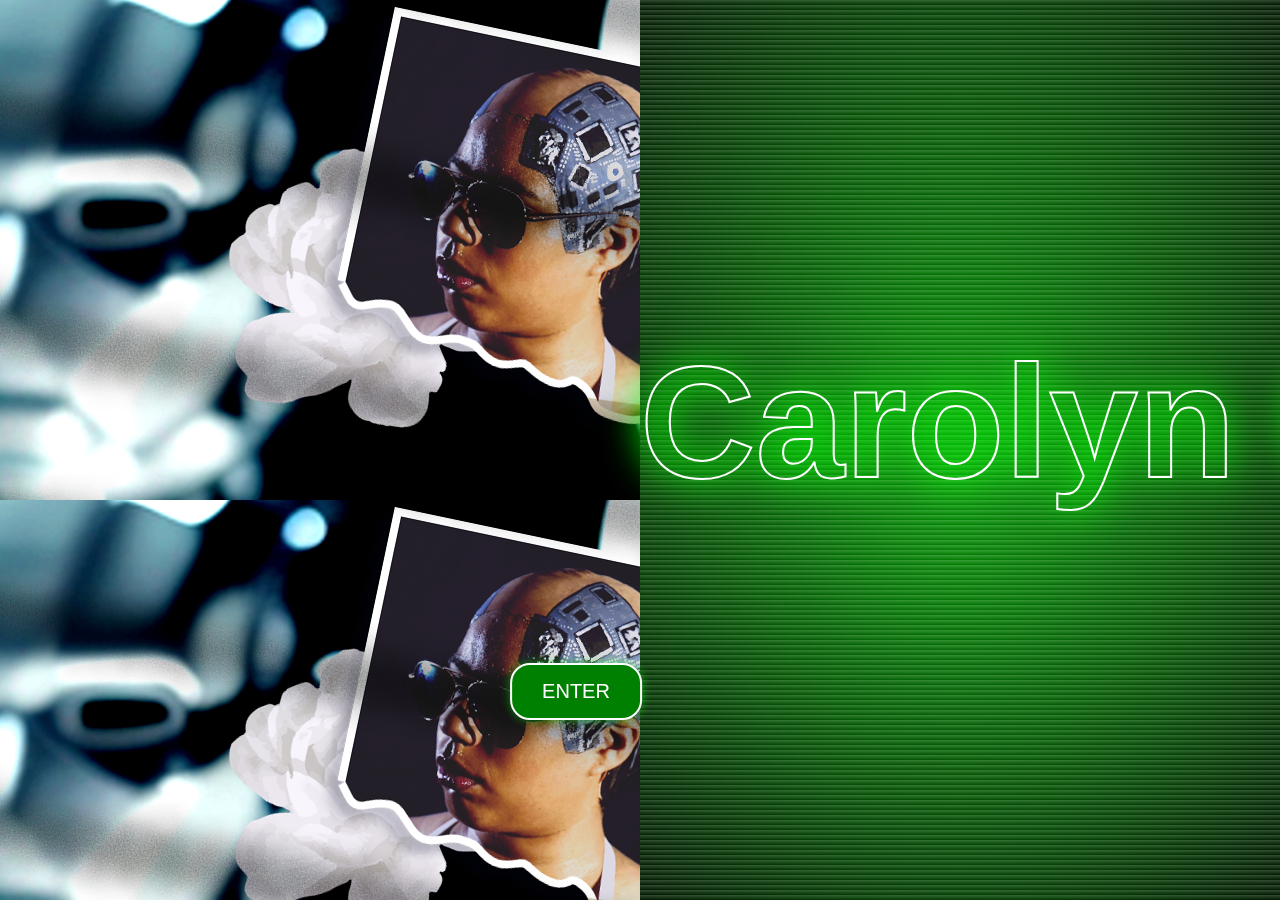
<file: index.html>
<!DOCTYPE html>
<html lang="en">

<head>
    <meta charset="UTF-8">
    <meta name="viewport" content="width=device-width, initial-scale=1.0">
    <title>Carolyn Carney's Mid-term</title>
    <link rel="stylesheet" href="style2.css">
</head>

<body>
    
    <div class="container">
        <!-- Left side with static text -->
        <div class="left">
            <!-- Header with scrolling text -->
            <h1>Carolyn Carney - Panamanian Programmer - Innovative & Interactive - Business Consultant - Data Visualization - Automation Enthusiast - English/Spanish Fluency - Unstoppable Optimism - Data Visualization - Irreplaceable Imagination - Car Hacker</h1>
        </div>

        <!-- Enter button wrapped in link to resume page -->
        <a href="MainResumePage.html" id="resumeLink"><button id = "enterMe">ENTER</button></a>
       

        <!-- Right side with scanline effect -->
        <div class="right">
            <div class="scan-lines"></div> <!-- Scanner lines overlay -->

            <!-- Scrolling text under scanlines effect -->
            <h1>Carolyn Carney - Panamanian Programmer - Innovative & Interactive - Business Consultant - Data Visualization - Automation Enthusiast - English/Spanish Fluency - Unstoppable Optimism - Data Visualization - Irreplaceable Imagination - Car Hacker</h1>
        </div>
        
    </div>
</body>

</html>
</file>
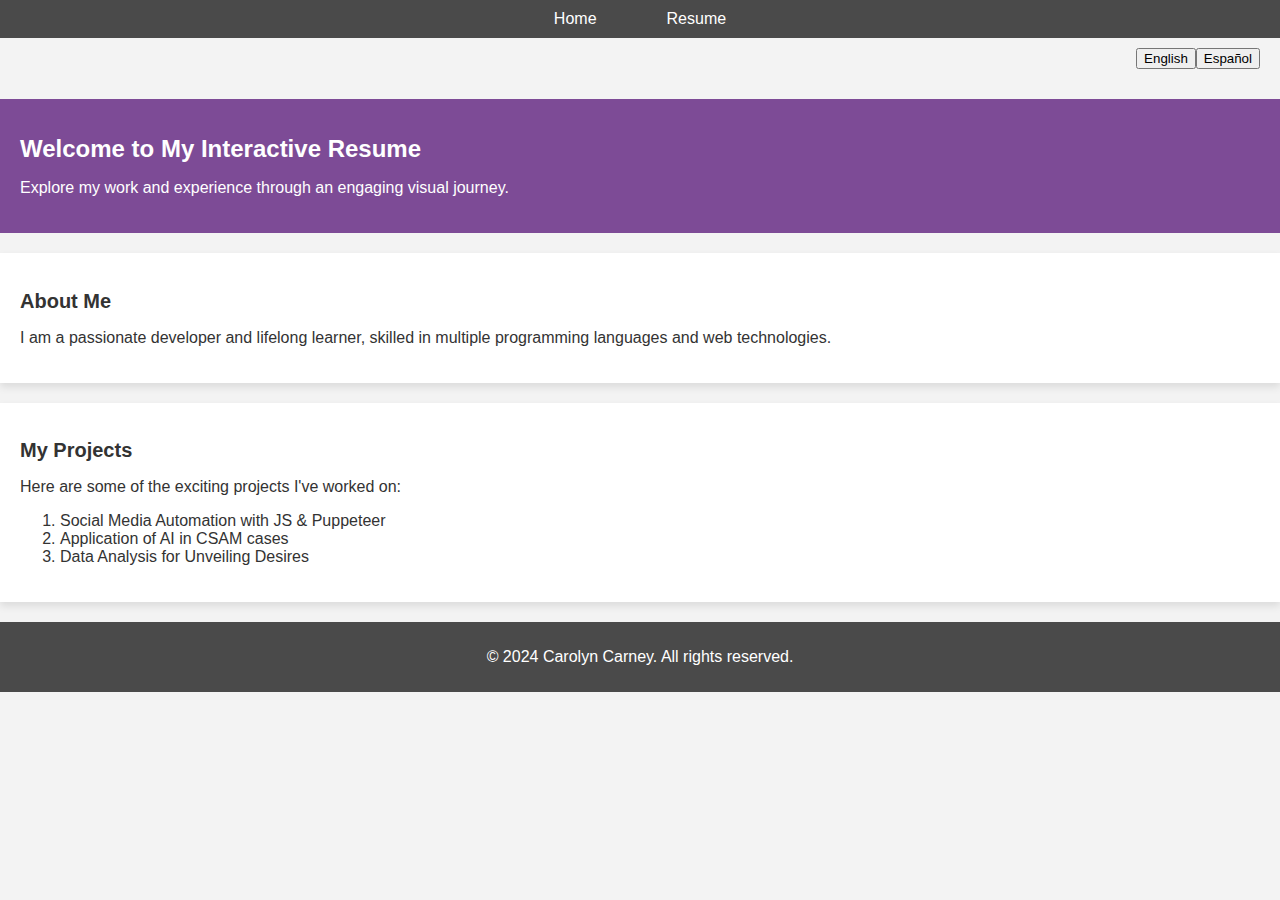
<file: MainResumePage.html>
<!DOCTYPE html>
<html lang="en">
<head>
    <meta charset="UTF-8">
    <meta name="viewport" content="width=device-width, initial-scale=1.0">
    <meta name="description" content="Interactive resume and landing page for a professional portfolio.">
    <meta name="author" content="Carolyn Carney">
    <meta name="robots" content="index, follow">
    <link rel="alternate" href="index-es.html" hreflang="es">
    <title>Interactive Resume - My Professional Portfolio</title>
    <link rel="stylesheet" href="styles.css">
<link rel="icon" href="[data-uri]" type="image/x-icon">
</head>
<body>

    <!-- Navigation Bar Section -->
    <div id="nav-container">
        <nav>
            <ul>
                <li><a href="index.html" id="home-link">Home</a></li>
                <li><a href="tableauresume.html" id="resume-link">Resume</a></li>
            </ul>
        </nav>
    </div>

    <!-- Language Selection Section -->
    <div id="language-select-container">
        <button class="q-btn" onclick="changeLanguage('en')">English</button>
        <button class="q-btn" onclick="changeLanguage('es')">Español</button>
    </div>

    <!-- Welcome Section -->
    <div id="welcome-container">
        <section id="welcome">
            <h1 id="welcome-title">Welcome to My Interactive Resume</h1>
            <p id="welcome-description">Explore my work and experience through an engaging visual journey.</p>
        </section>
    </div>

    <!-- About Me Section -->
    <div id="about-container">
        <section id="about">
            <h2 id="about-title">About Me</h2>
            <p id="about-description">I am a passionate developer and lifelong learner, skilled in multiple programming languages and web technologies.</p>
        </section>
    </div>

    <!-- Projects Section -->
    <div id="projects-container">
        <section id="projects">
            <h2 id="projects-title">My Projects</h2>
            <p id="projects-description">Here are some of the exciting projects I am working on:</p>
            <ol id="projects-list">
                <li>Social Media Automation with JS & Puppeteer</li>
                <li>Application of AI in CSAM cases</li>
                <li>Data Analysis for Unveiling Desires</li>
            </ol>
        </section>
    </div>

    <!-- Footer Section -->
    <div id="footer-container">
        <footer>
            <p>&copy; 2024 Carolyn Carney. All rights reserved.</p>
        </footer>
    </div>

    <script>
        // Translations for English and Spanish
        const translations = {
            en: {
                welcomeTitle: "Welcome to My Interactive Resume",
                welcomeDescription: "Explore my work and experience through an engaging visual journey.",
                aboutTitle: "About Me",
                aboutDescription: "I am a passionate developer and lifelong learner, skilled in multiple programming languages and web technologies.",
                projectsTitle: "My Projects",
                projectsDescription: "Here are some of the exciting projects I've worked on:"
            },
            es: {
                welcomeTitle: "Bienvenido a mi currículum interactivo",
                welcomeDescription: "Explora mi trabajo y experiencia a través de un viaje visual envolvente.",
                aboutTitle: "Sobre mí",
                aboutDescription: "Soy un desarrollador apasionado y aprendiz de por vida, con habilidades en múltiples lenguajes de programación y tecnologías web.",
                projectsTitle: "Mis proyectos",
                projectsDescription: "Aquí algunos de los emocionantes proyectos en los que he trabajado:"
            }
        };

        // Function to change language
        function changeLanguage(lang) {
            document.getElementById('welcome-title').innerText = translations[lang].welcomeTitle;
            document.getElementById('welcome-description').innerText = translations[lang].welcomeDescription;
            document.getElementById('about-title').innerText = translations[lang].aboutTitle;
            document.getElementById('about-description').innerText = translations[lang].aboutDescription;
            document.getElementById('projects-title').innerText = translations[lang].projectsTitle;
            document.getElementById('projects-description').innerText = translations[lang].projectsDescription;

            // Update the nav links for language-specific versions (if applicable)
            document.getElementById('home-link').innerText = lang === 'en' ? 'Home' : 'Inicio';
            document.getElementById('resume-link').innerText = lang === 'en' ? 'Resume' : 'Currículum';
        }

        // Default language is English
        changeLanguage('en');
    </script>
</body>
</html>
</file>
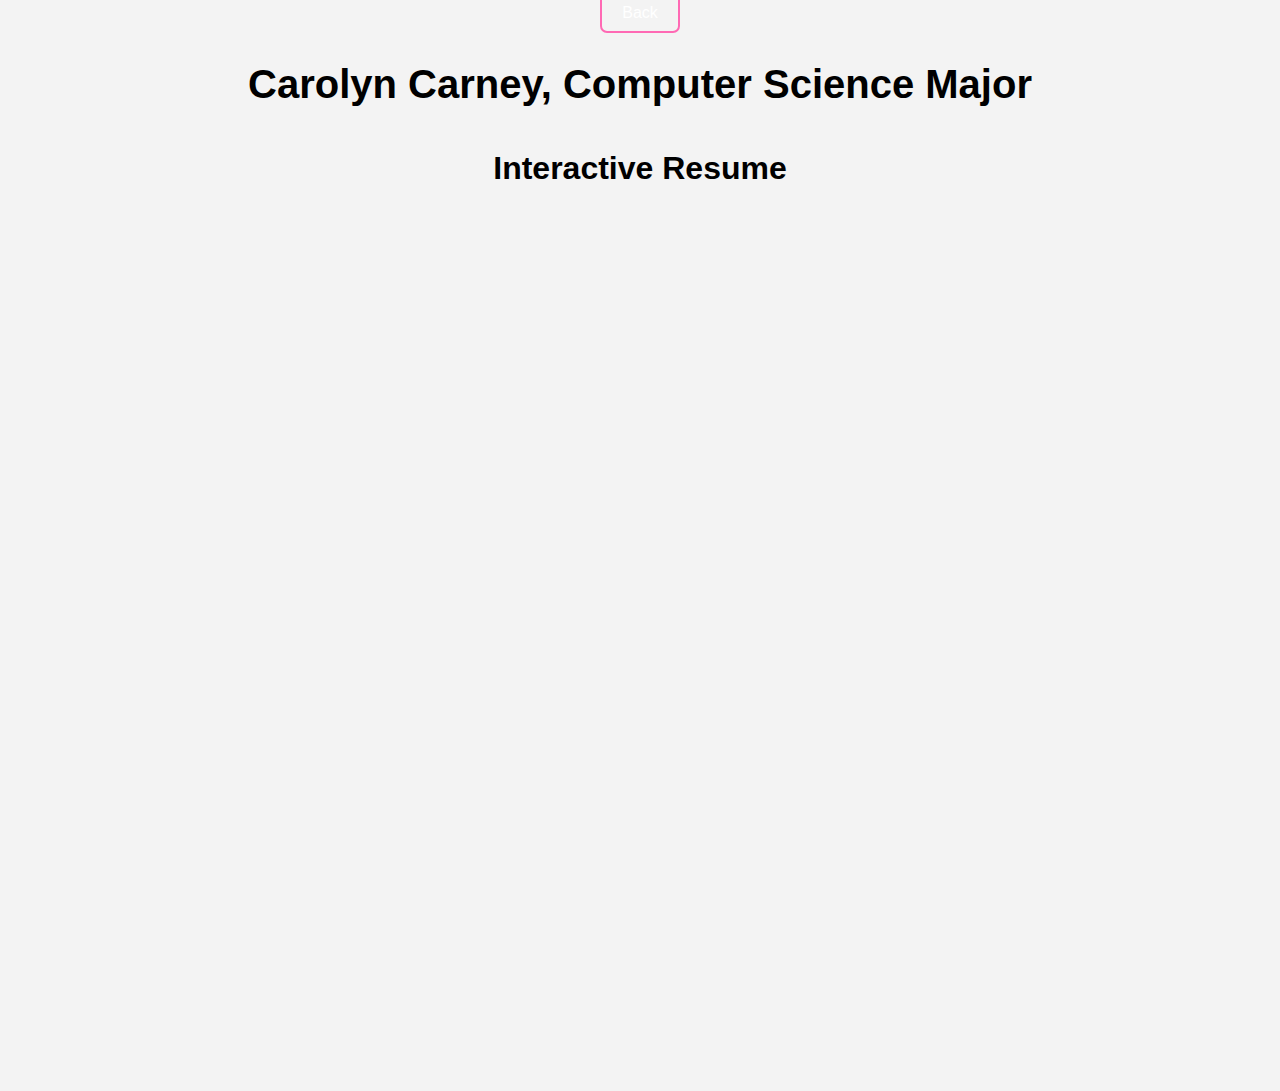
<file: TableauResume.html>
<!DOCTYPE html>
<html lang="en">    <!-- ENGLISH -->
<head>
    <meta charset="UTF-8"> <!--character encoding-->
    <meta name="viewport" content="width=device-width, initial-scale=1.0"> <!--responsive design-->
    <title>Hire Me</title> <!--page title-->
    <link rel="icon" href="[data-uri]" type="image/x-icon">
    <!--💟 pink heart favicon-->
    <link rel="stylesheet" href="styles.css">
    <style>
        
        body {
            font-family: Arial, sans-serif; /* dyslexia-aware */
            line-height: 1.6;
            color: #333; /* high contrast for easier reading */
        }

        .tableauPlaceholder {
            display: flex;
            justify-content: center;
            align-items: center;
        }

        h1, h2 {
            text-align: center;
            color: #000;
        }

        h1 {
            font-size: 2.5em;
        }

        h2 {
            font-size: 2em;
        }

        a, button {
            outline: 2px solid #ff69b4; /*pink outline for accessibility */
        }
    </style>
</head>

<body>
   
    <header>
        <!--Navigation Bar Section -->
            <nav>
                <ul>
                    <li><a href="MainResumePage.html" id="home-link">Back</a></li>
                </ul>
            </nav>
        <h1>Carolyn Carney, Computer Science Major</h1>
        <h2>Interactive Resume</h2>
    </header>

    <main>
        <section aria-label="Interactive resume visualization"> <!--Tableau embed-->
            <div class="tableauPlaceholder" id="viz1729203338868">
                <noscript>
                    <a href="#">
                        <img alt="Interactive Resume" src="https://public.tableau.com/static/images/In/InteractiveResume1_17292024350140/InteractiveResume/1_rss.png" style="border: none" />
                    </a>
                </noscript>
                <object class="tableauViz" role="application" aria-label="Tableau visualization of resume">
                    <param name="host_url" value="https%3A%2F%2Fpublic.tableau.com%2F" />
                    <param name="embed_code_version" value="3" />
                    <param name="site_root" value="" />
                    <param name="name" value="InteractiveResume1_17292024350140/InteractiveResume" />
                    <param name="tabs" value="no" />
                    <param name="toolbar" value="yes" />
                    <param name="static_image" value="https://public.tableau.com/static/images/In/InteractiveResume1_17292024350140/InteractiveResume/1.png" />
                    <param name="animate_transition" value="yes" />
                    <param name="display_static_image" value="yes" />
                    <param name="display_spinner" value="yes" />
                    <param name="display_overlay" value="yes" />
                    <param name="display_count" value="yes" />
                    <param name="language" value="en-US" />
                    <param name="filter" value="publish=yes" />
                </object>
            </div>
        </section>
    </main>

    <script type="text/javascript">
        var divElement = document.getElementById('viz1729203338868');
        var vizElement = divElement.getElementsByTagName('object')[0];
        if (divElement.offsetWidth > 800) {
            vizElement.style.minWidth = '420px';
            vizElement.style.maxWidth = '650px';
            vizElement.style.width = '100%';
            vizElement.style.minHeight = '587px';
            vizElement.style.maxHeight = '887px';
            vizElement.style.height = (divElement.offsetWidth * 0.75) + 'px';
        } else if (divElement.offsetWidth > 500) {
            vizElement.style.minWidth = '420px';
            vizElement.style.maxWidth = '650px';
            vizElement.style.width = '100%';
            vizElement.style.minHeight = '587px';
            vizElement.style.maxHeight = '887px';
            vizElement.style.height = (divElement.offsetWidth * 0.75) + 'px';
        } else {
            vizElement.style.width = '100%';
            vizElement.style.height = '1477px';
        }
        var scriptElement = document.createElement('script');
        scriptElement.src = 'https://public.tableau.com/javascripts/api/viz_v1.js';
        vizElement.parentNode.insertBefore(scriptElement, vizElement);
    </script> <!--end script-->
</body> <!--end body-->
</html> <!--end HTML-->
<!-- FIN -->
</file>
<file: style2.css>
body {
    margin: 0;
    padding-top: 10;
    overflow: hidden;
}

.container {
    position: relative;
    width: 100%;
    height: 100vh;
    display: flex;
}
 
a {
    text-decoration: none;
    display: inline-block;
}
/*stops link from affecting layout outside of button */
/* button positioning */
#enterMe {
    position: absolute;
    display: inline-block; 
    bottom: 20%; /* Position three-quarters down the page */
    left: 45%;
    transform: translate3D(-50%, 0, 0); /* Center the button */
    z-index: 1000; /* Ensures the button is above other elements */
    text-align: center;
}

#enterMe {
    padding: 15px 30px;
    font-size: 20px;
    color: white;
    background-color: green;
    border: 2px solid white;
    border-radius: 20px;
    cursor: pointer;
    animation: pulse 1.5s infinite;
    outline: none;
    box-shadow: 0 0 10px rgba(0, 255, 0, 0.5);
    transition: all 0.3s ease;
}

#enterMe:hover {
    background-color: white;
    color: green;
    box-shadow: 0 0 20px rgba(0, 255, 0, 0.8);
}

@keyframes pulse {
    0% {
        transform: scale(1);
    }
    50% {
        transform: scale(1.1);
    }
    100% {
        transform: scale(1);
    }
}

h1 {
    position: absolute;
    font-size: 10em;
    white-space: nowrap;
    color: transparent;
    -webkit-text-stroke: 2px rgb(255, 255, 255); /* white glowing stroke */
    text-shadow:
        0 0 10px rgba(0, 255, 0, 0),
        /* Glowing effect */ 0 0 20px rgba(0, 255, 0, 0),
        0 0 30px rgba(0, 255, 0, 0),
        0 0 40px rgba(0, 255, 0, 0.8);
    line-height: 70vh;
    font-family: "orbitron", sans-serif;
    animation: anim 200s linear infinite;
    will-change: transform;
}
@keyframes anim {
    0% {
        transform: translate3D(0, 0, 0);
    }
    100% {
        transform: translate3D(-100%, 0, 0);
        /* even though text is only moving from left to right, turning this off will break it. */
    }
}

.left h1 {
    color: black;
    stroke: 2px;
    left: 100%;
}

.left {
    position: relative;
    width: 50%;
    height: 100vh;
    background-attachment: fixed;
    background: url(background.jpg);
}
.right {
    position: relative;
    width: 50%;
    height: 100%;
    background-color: black;
    background-image: radial-gradient(rgba(3, 197, 3, 0.801), black 120%);
    animation: backgroundGlow 5s ease-in-out infinite;
    will-change: opacity;
}
/* Scan lines */

@keyframes backgroundGlow {
    0% {
        background-image: radial-gradient(circle, rgba(3, 197, 3, 0.3) 30%, black 80%);
    }
    50% {
        background-image: radial-gradient(circle, rgba(3, 197, 3, 0.3) 30%, black 80%);
    }
    100% {
        background-image: radial-gradient(circle, rgba(3, 197, 3, 0.3) 30%, black 80%);
    }
}

.scan-lines {
    position: absolute;
    top: 0;
    left: 0;
    width: 100%;
    height: 100%; /* Cover full height */
    background: repeating-linear-gradient(
        to bottom,
        rgba(255, 255, 255, 0.2) 0%,
        /* Bright thin lines */ rgba(0, 0, 0, 0.1) 5px,
        /* Space between lines */ rgba(0, 0, 0, 0.1) 4px /* End of spacing */
    );
}
</file>
<file: styles.css>
/* styles.css */

/* Global Styles */
body {
  font-family: Arial, sans-serif;
  margin: 0;
  padding: 0;
  box-sizing: border-box;
  background-color: #f3f3f3;
}

#nav-container {
  background-color: #4A4A4A;
  padding: 10px;
}

nav ul {
  display: flex;
  justify-content: center;
  list-style: none;
  margin: 0;
  padding: 0;
}

nav ul li {
  margin: 0 15px;
}

nav ul li a {
  color: #fff;
  text-decoration: none;
  font-size: 16px;
  padding: 10px 20px;
  border-radius: 5px;
  transition: background-color 0.3s ease;
}

nav ul li a:hover {
  background-color: #7D4B96; /* Lavender color */
}

/* Language Selection */
#language-select-container {
  display: flex;
  justify-content: flex-end;
  padding: 10px 20px;
}

#language-select {
  padding: 5px 10px;
  font-size: 16px;
  border-radius: 5px;
  border: 1px solid #ddd;
}

/* Section Styles */
#welcome-container, #about-container, #projects-container, #footer-container {
  padding: 20px;
  margin: 20px 0;
}

#welcome-container {
  background-color: #7D4B96; /* Lavender */
  color: white;
}

#about-container, #projects-container {
  background-color: #ffffff;
  color: #333;
  box-shadow: 0 4px 8px rgba(0, 0, 0, 0.1);
}

#footer-container {
  background-color: #4A4A4A;
  color: white;
  text-align: center;
  padding: 10px;
}

/* Headings */
h1, h2 {
  font-size: 24px;
  margin-bottom: 10px;
}

#about-container h2, #projects-container h2 {
  font-size: 20px;
}

/* Responsive Layout */
@media screen and (max-width: 768px) {
  /* Navigation */
  #nav-container nav ul {
      flex-direction: column;
      align-items: center;
  }

  nav ul li {
      margin: 5px 0;
  }

  /* Welcome Section */
  #welcome-container h1 {
      font-size: 22px;
      text-align: center;
  }

  #welcome-container p {
      font-size: 16px;
      text-align: center;
  }

  /* About Section */
  #about-container h2 {
      font-size: 18px;
  }

  /* Projects Section */
  #projects-container h2 {
      font-size: 18px;
  }

  /* Language Selector */
  #language-select-container {
      padding: 5px 10px;
  }

  /* Footer */
  #footer-container p {
      font-size: 14px;
  }
}

@media screen and (max-width: 480px) {
  body {
      font-size: 14px;
  }

  #nav-container nav ul li a {
      font-size: 14px;
      padding: 8px 15px;
  }

  /* Welcome Section */
  #welcome-container h1 {
      font-size: 20px;
  }

  #welcome-container p {
      font-size: 14px;
  }

  /* About Section */
  #about-container h2 {
      font-size: 16px;
  }

  /* Projects Section */
  #projects-container h2 {
      font-size: 16px;
  }

  #footer-container p {
      font-size: 12px;
  }

}
</file>
